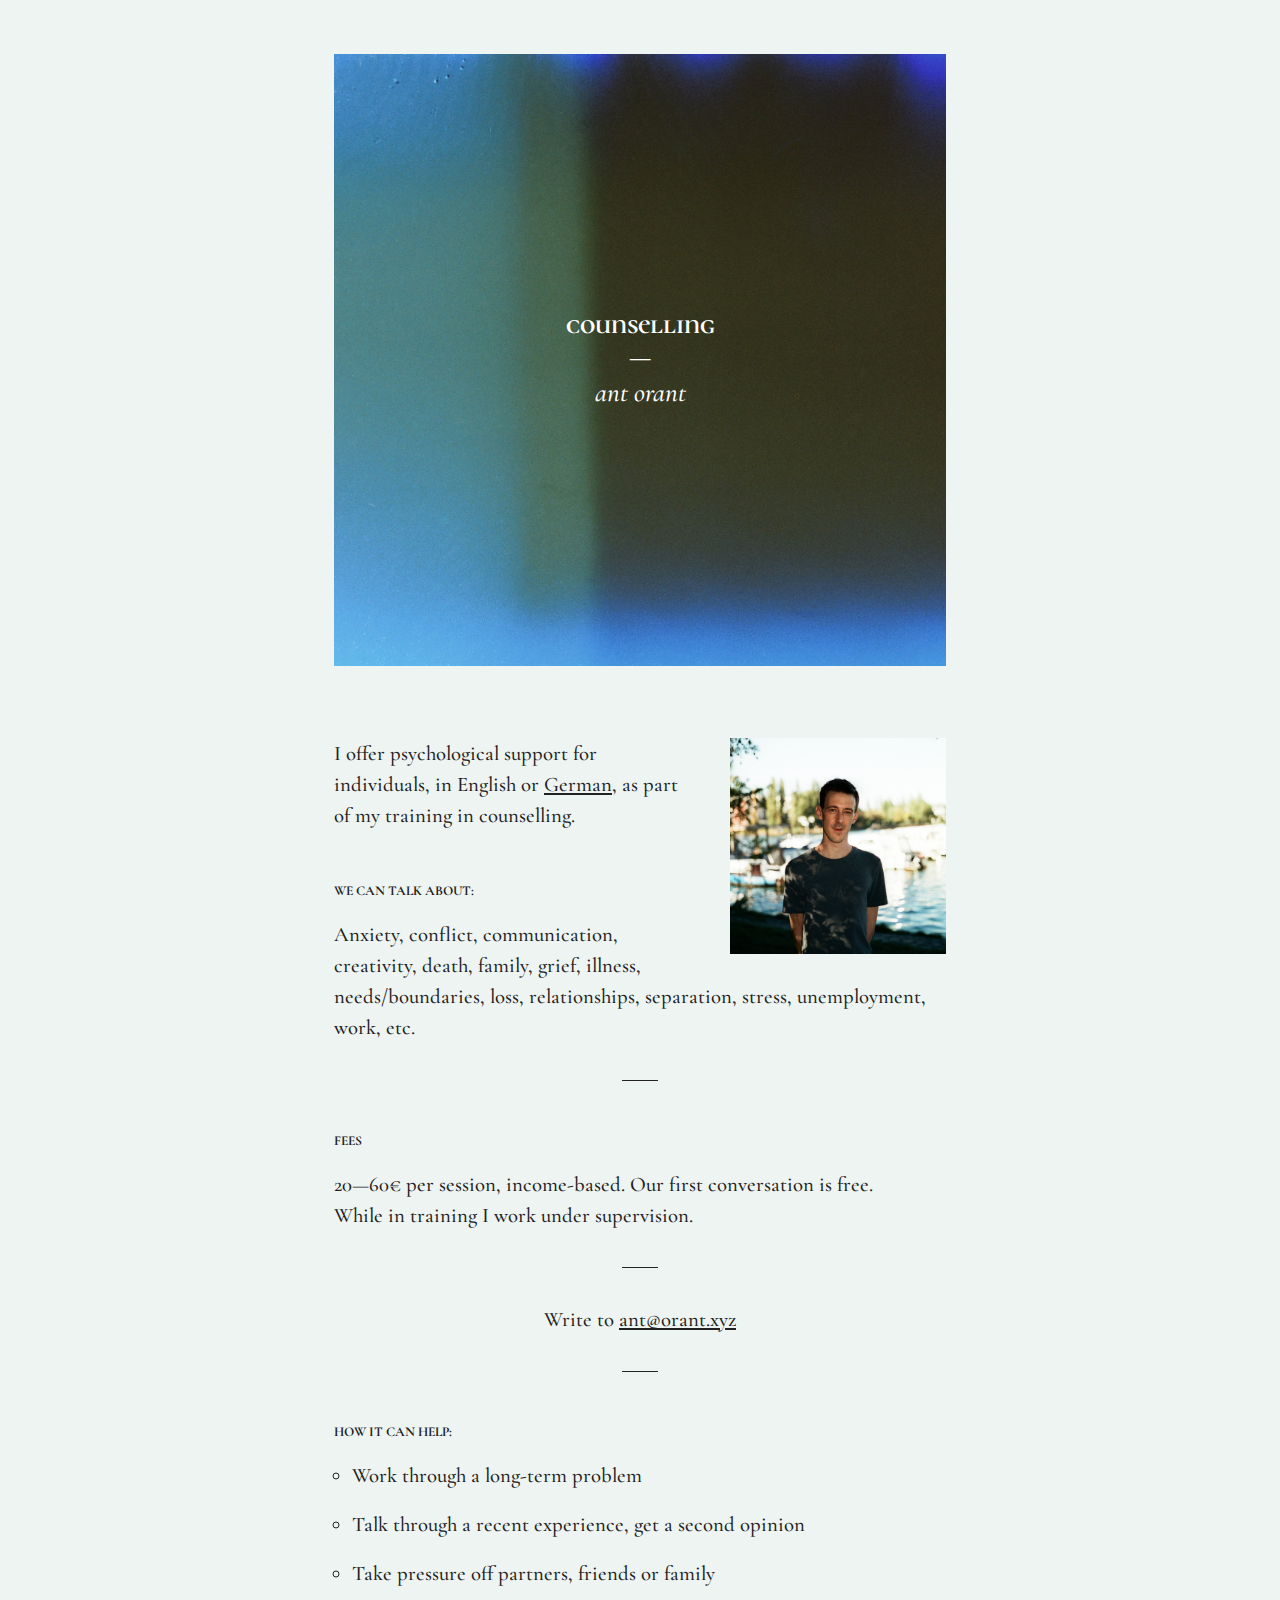
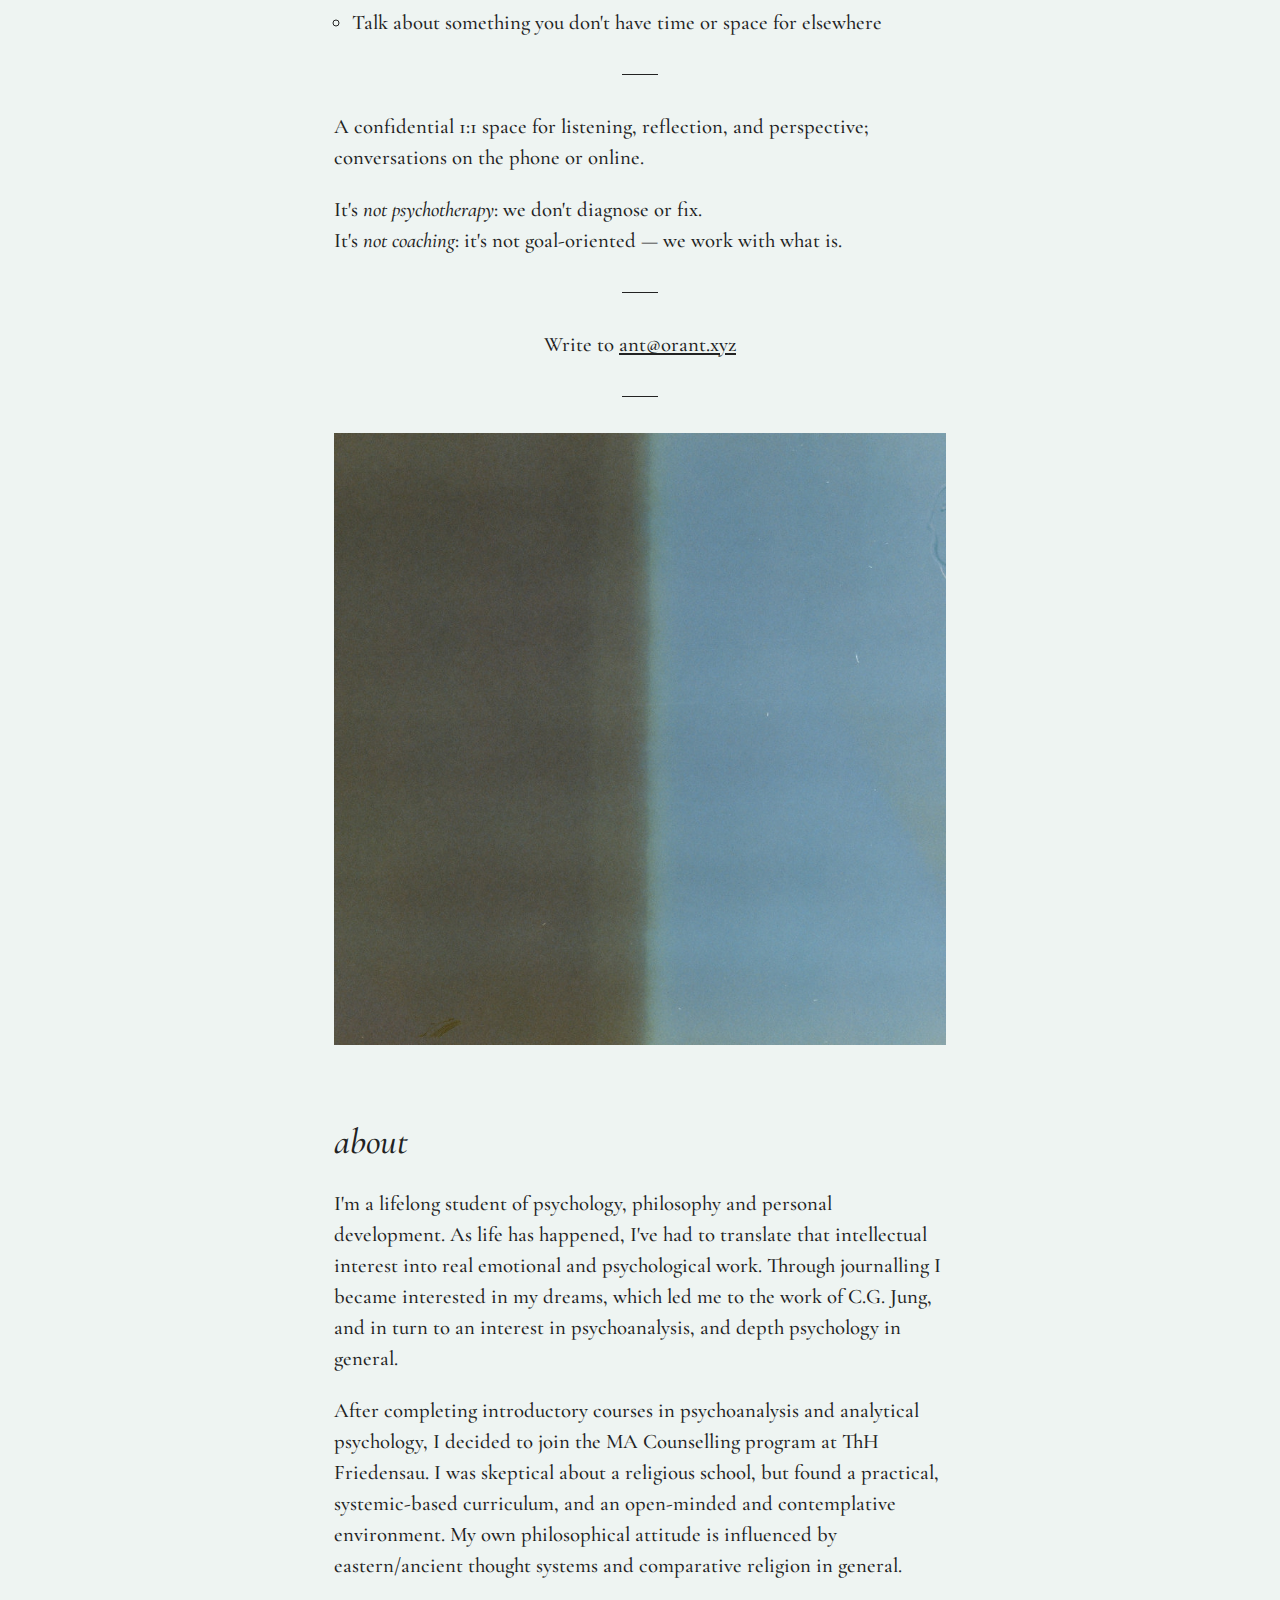
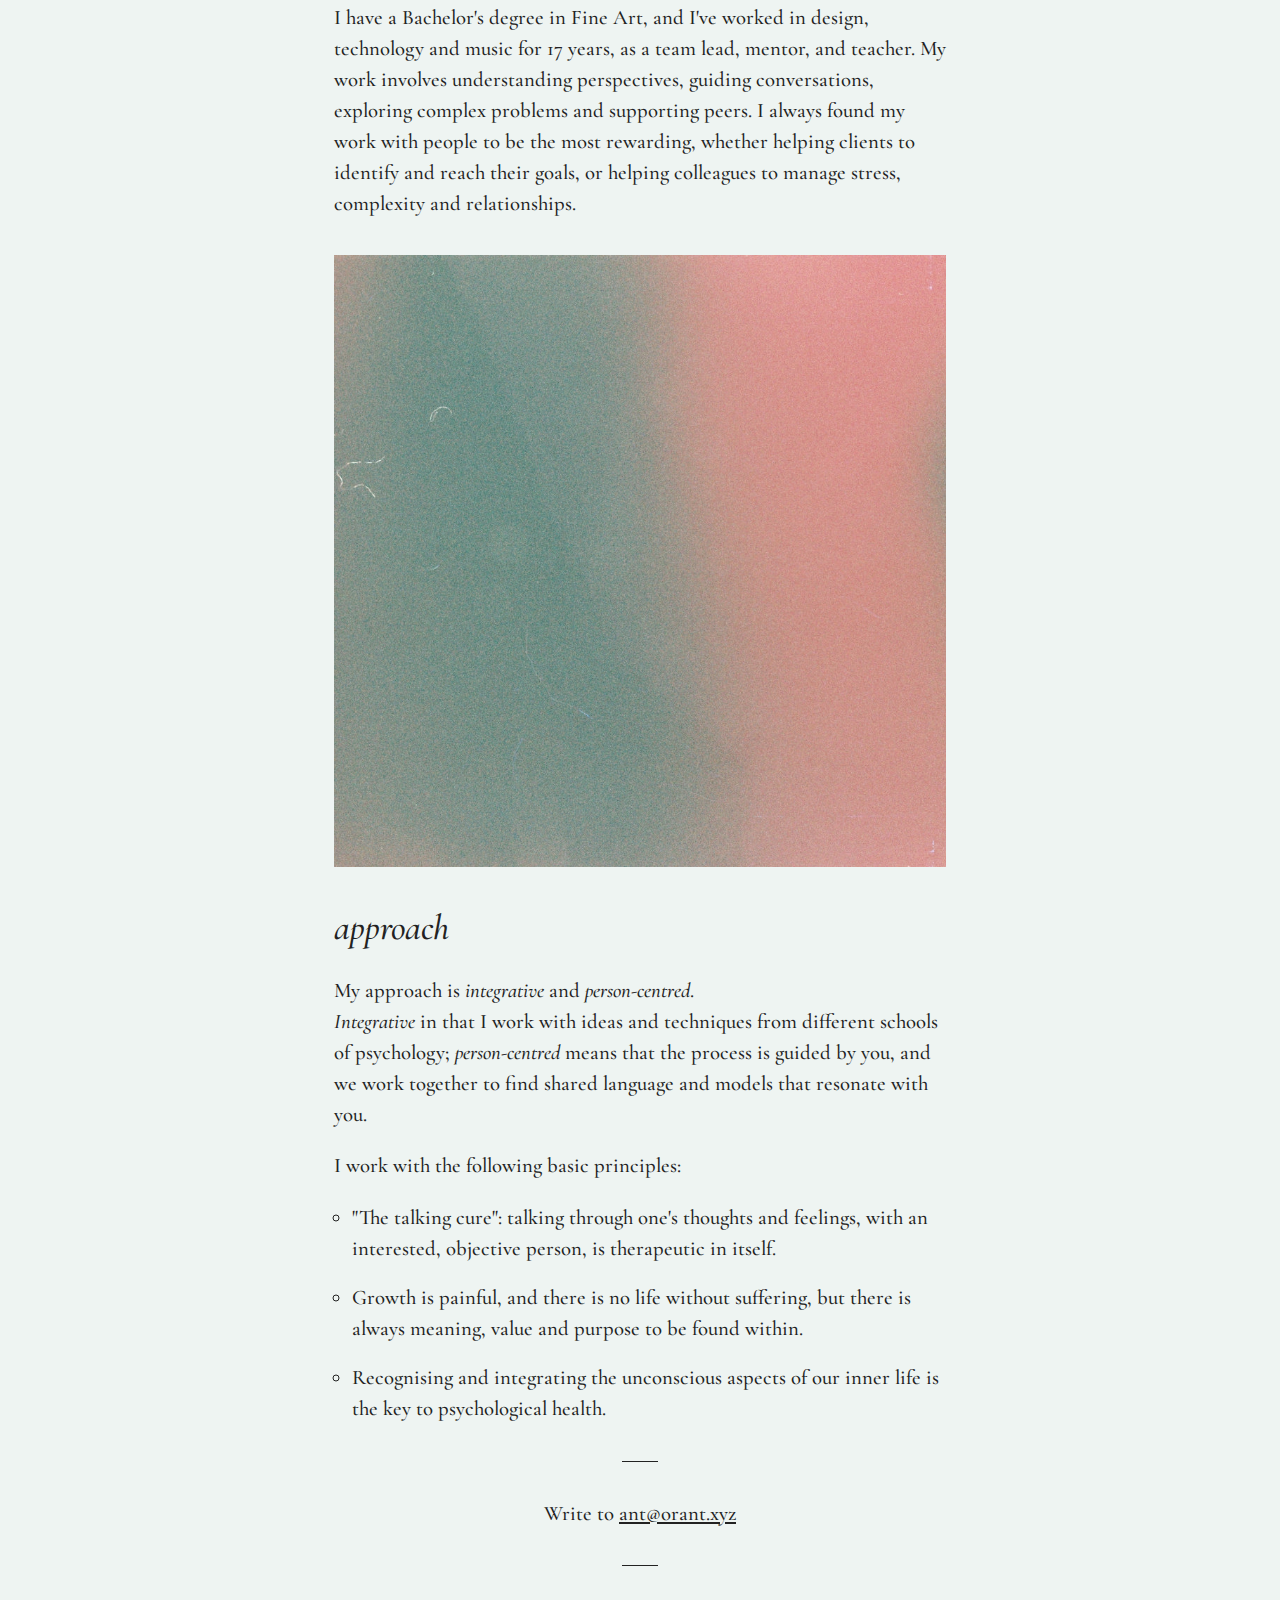
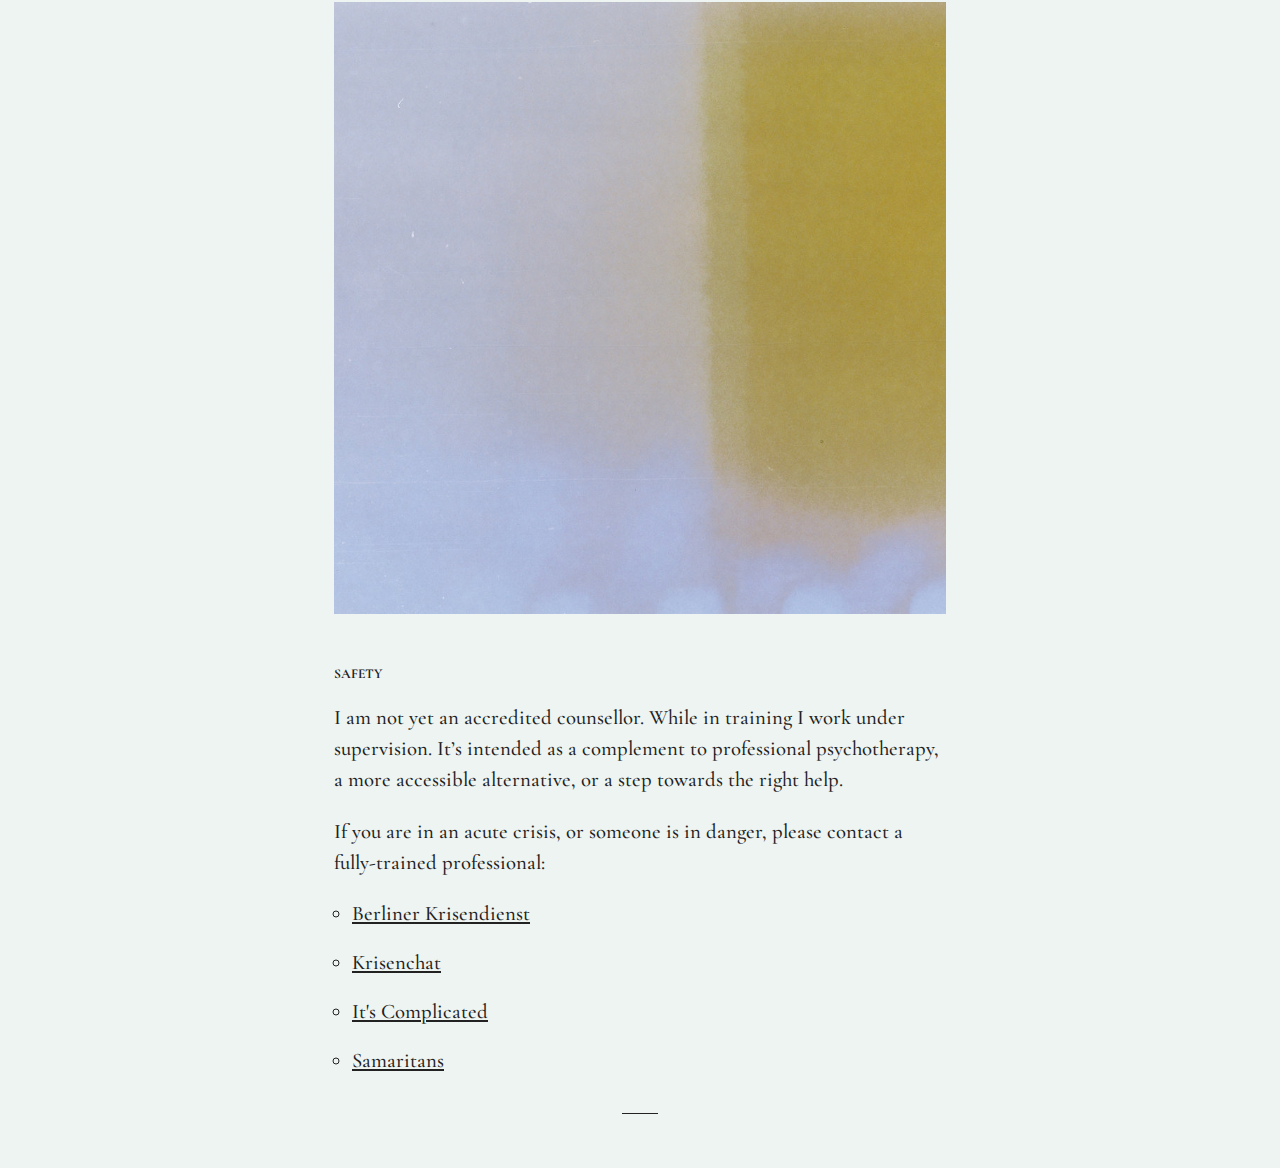
<file: index.html>
<!doctype html>
<html lang="en">
<head>
  <meta charset="utf-8">
  <meta http-equiv="X-UA-Compatible" content="IE=edge,chrome=1">
  <title>Counselling &mdash; Ant Orant</title>
  <meta name="description" content="">

  <meta name="viewport" content="width=device-width">
  <link rel="shortcut icon" href="favicon.png"/>
  <link rel="stylesheet" href="css/style.css">

  <link rel="preconnect" href="https://fonts.googleapis.com">
  <link rel="preconnect" href="https://fonts.gstatic.com" crossorigin>
  <link href="https://fonts.googleapis.com/css2?family=Cormorant+Garamond:ital,wght@0,500;0,700;1,500;1,700&family=Cormorant+Unicase:wght@700&display=swap" rel="stylesheet">
</head>
<body>
  <div class="cover image-frame" style="background-image: url('img/image-52.jpg');">
    <h1>Counselling<br/>&mdash;<br/><span class="name">Ant Orant</span></h1>
  </div>
  <img src="img/profile2.jpg" class="profile" />
  <p>I offer psychological support for individuals, in English or <a href="index-de.html">German</a>, as part of my training in counselling.</p>
  <!-- <hr> -->
  <h3>We can talk about:</h3>
  <p>Anxiety, conflict, communication, creativity, death, family, grief, illness, needs/boundaries, loss, relationships, separation, stress, unemployment, work, etc.</p>
  <hr>
  <h3>Fees</h3>
  <p>20&mdash;60€ per session, income-based. Our first conversation is free.<br/>
  While in training I work under supervision.</p>
  <hr>
  <p class="cta">Write to <a href="mailto:ant@orant.xyz">ant@orant.xyz</a></p>
  <hr>
  <h3>How it can help:</h3>
  <ul>
    <li>Work through a long-term problem</li>
    <li>Talk through a recent experience, get a second opinion</li>
    <li>Take pressure off partners, friends or family</li>
    <li>Talk about something you don't have time or space for elsewhere</li>
  </ul>
  <hr>
  <p>A confidential 1:1 space for listening, reflection, and perspective; conversations on the phone or online.<p>
  <p>It's <em>not psychotherapy</em>: we don't diagnose or fix.<br/>
    It's <em>not coaching</em>: it's not goal-oriented &mdash; we work with what is.</p>
  <hr>
  <p class="cta">Write to <a href="mailto:ant@orant.xyz">ant@orant.xyz</a></p>
  <hr>
  <div class="image-frame cover" style="background-image: url('img/image-54.jpg'); background-position: right;">
  </div>
  <h2 id="about">About</h2>
  <p>I'm a lifelong student of psychology, philosophy and personal development. As life has happened, I've had to translate that intellectual interest into real emotional and psychological work. Through journalling I became interested in my dreams, which led me to the work of C.G. Jung, and in turn to an interest in psychoanalysis, and depth psychology in general.</p>
  <p>After completing introductory courses in psychoanalysis and analytical psychology, I decided to join the MA Counselling program at ThH Friedensau. I was skeptical about a religious school, but found a practical, systemic-based curriculum, and an open-minded and contemplative environment. My own philosophical attitude is influenced by eastern/ancient thought systems and comparative religion in general.</p>
  <p>I have a Bachelor's degree in Fine Art, and I've worked in design, technology and music for 17 years, as a team lead, mentor, and teacher. My work involves understanding perspectives, guiding conversations, exploring complex problems and supporting peers. I always found my work with people to be the most rewarding, whether helping clients to identify and reach their goals, or helping colleagues to manage stress, complexity and relationships.</p>
  <div class="image-frame" style="background-image: url('img/image-49.jpg');, background-position: center;"></div>
  <h2 id="approach">Approach</h2>
  <p>My approach is <em>integrative</em> and <em>person-centred</em>.<br/><em>Integrative</em> in that I work with ideas and techniques from different schools of psychology; <em>person-centred</em> means that the process is guided by you, and we work together to find shared language and models that resonate with you.</p>
  <p>I work with the following basic principles:</p>
  <ul>
    <li>"The talking cure": talking through one's thoughts and feelings, with an interested, objective person, is therapeutic in itself.</li>
    <li>Growth is painful, and there is no life without suffering, but there is always meaning, value and purpose to be found within.</li>
    <li>Recognising and integrating the unconscious aspects of our inner life is the key to psychological health.</li>
  </ul>

  <hr>
  <p  class="cta">Write to <a href="mailto:ant@orant.xyz">ant@orant.xyz</a></p>
  <hr>

  <div class="image-frame" style="background-image: url('img/image-61.jpg');  background-position: center;"></div>
  <h3>Safety</h3>
  <p>I am not yet an accredited counsellor. While in training I work under supervision. It’s intended as a complement to professional psychotherapy, a more accessible alternative, or a step towards the right help.</p>
  <p>If you are in an acute crisis, or someone is in danger, please contact a fully-trained professional:</p>
  <ul>
    <li><a href="https://www.berliner-krisendienst.de">Berliner Krisendienst</a><br/></li>
    <li><a href="https://krisenchat.de/en">Krisenchat</a><br/></li>
    <li><a href="https://complicated.life">It's Complicated</a><br/></li>
    <li><a href="https://www.samaritans.org/">Samaritans</a><br/></li>
  </ul>
  <hr>
</body>
</html>
</file>
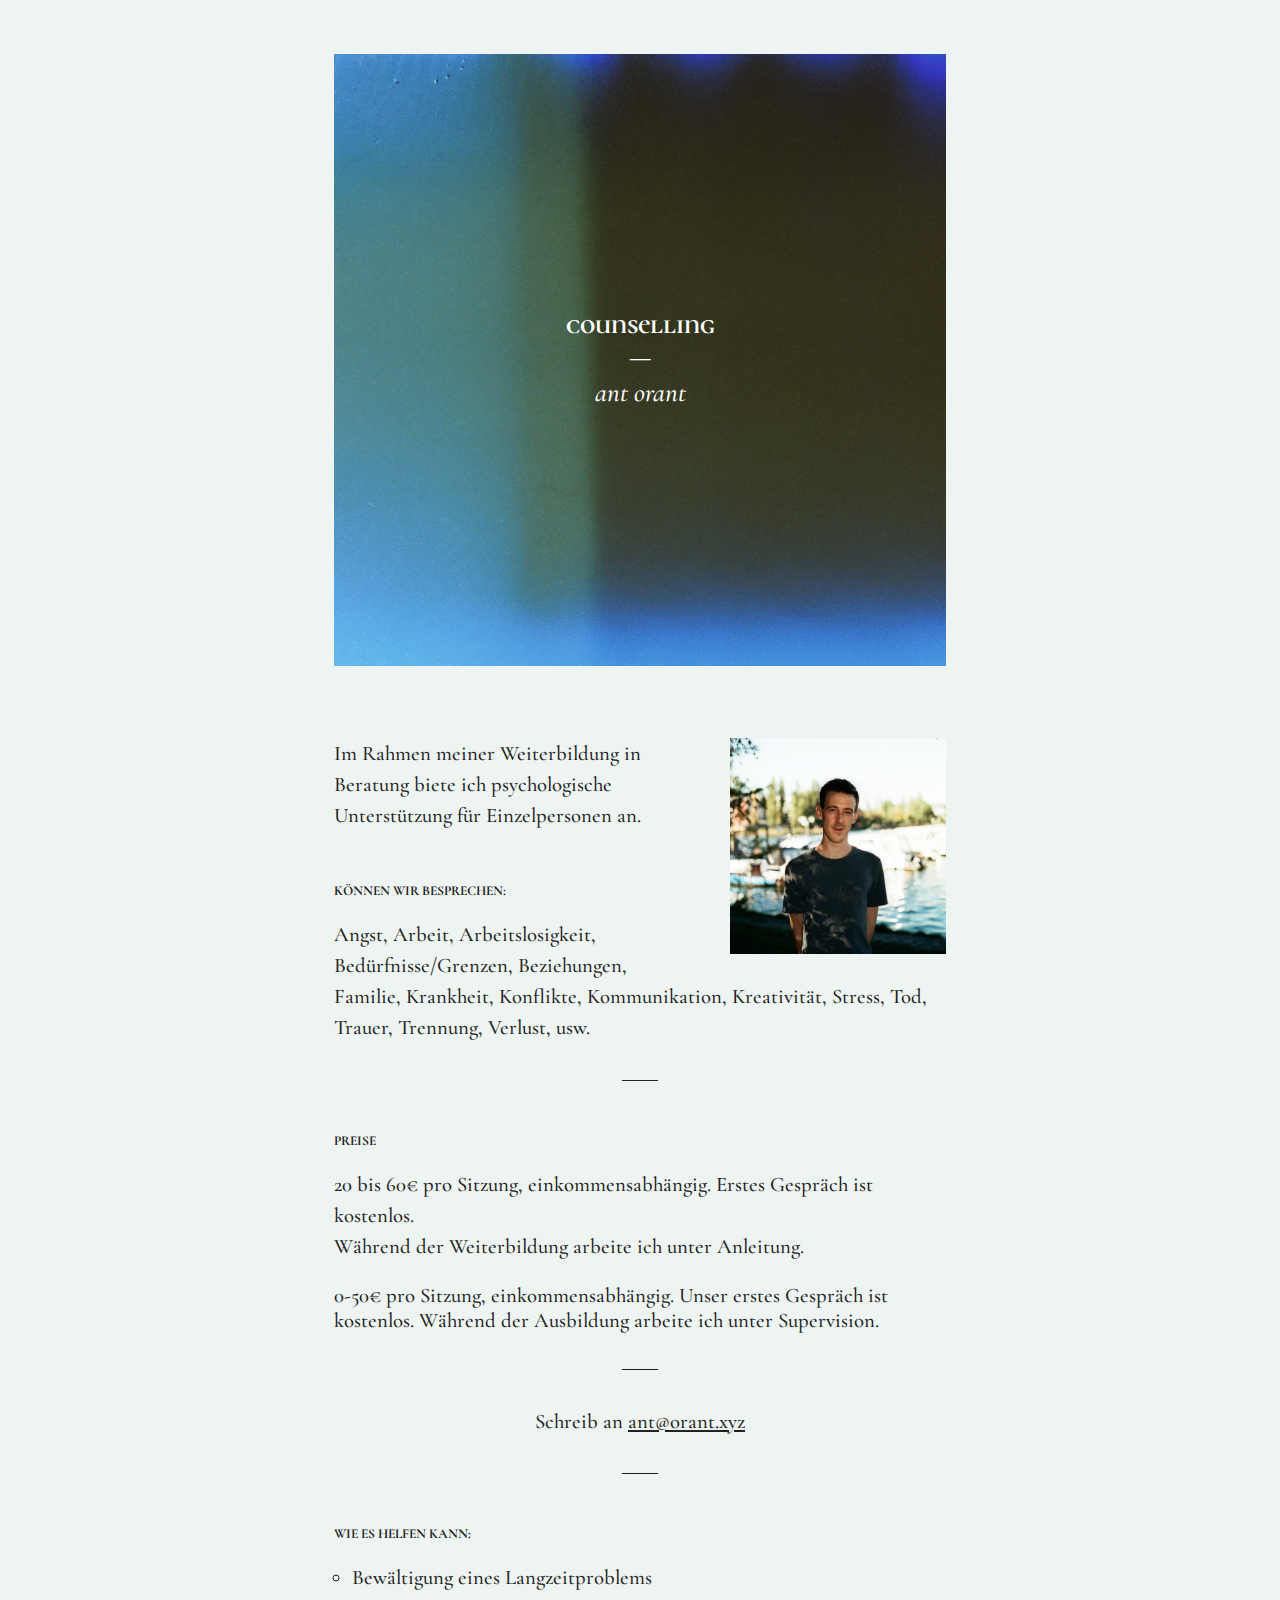
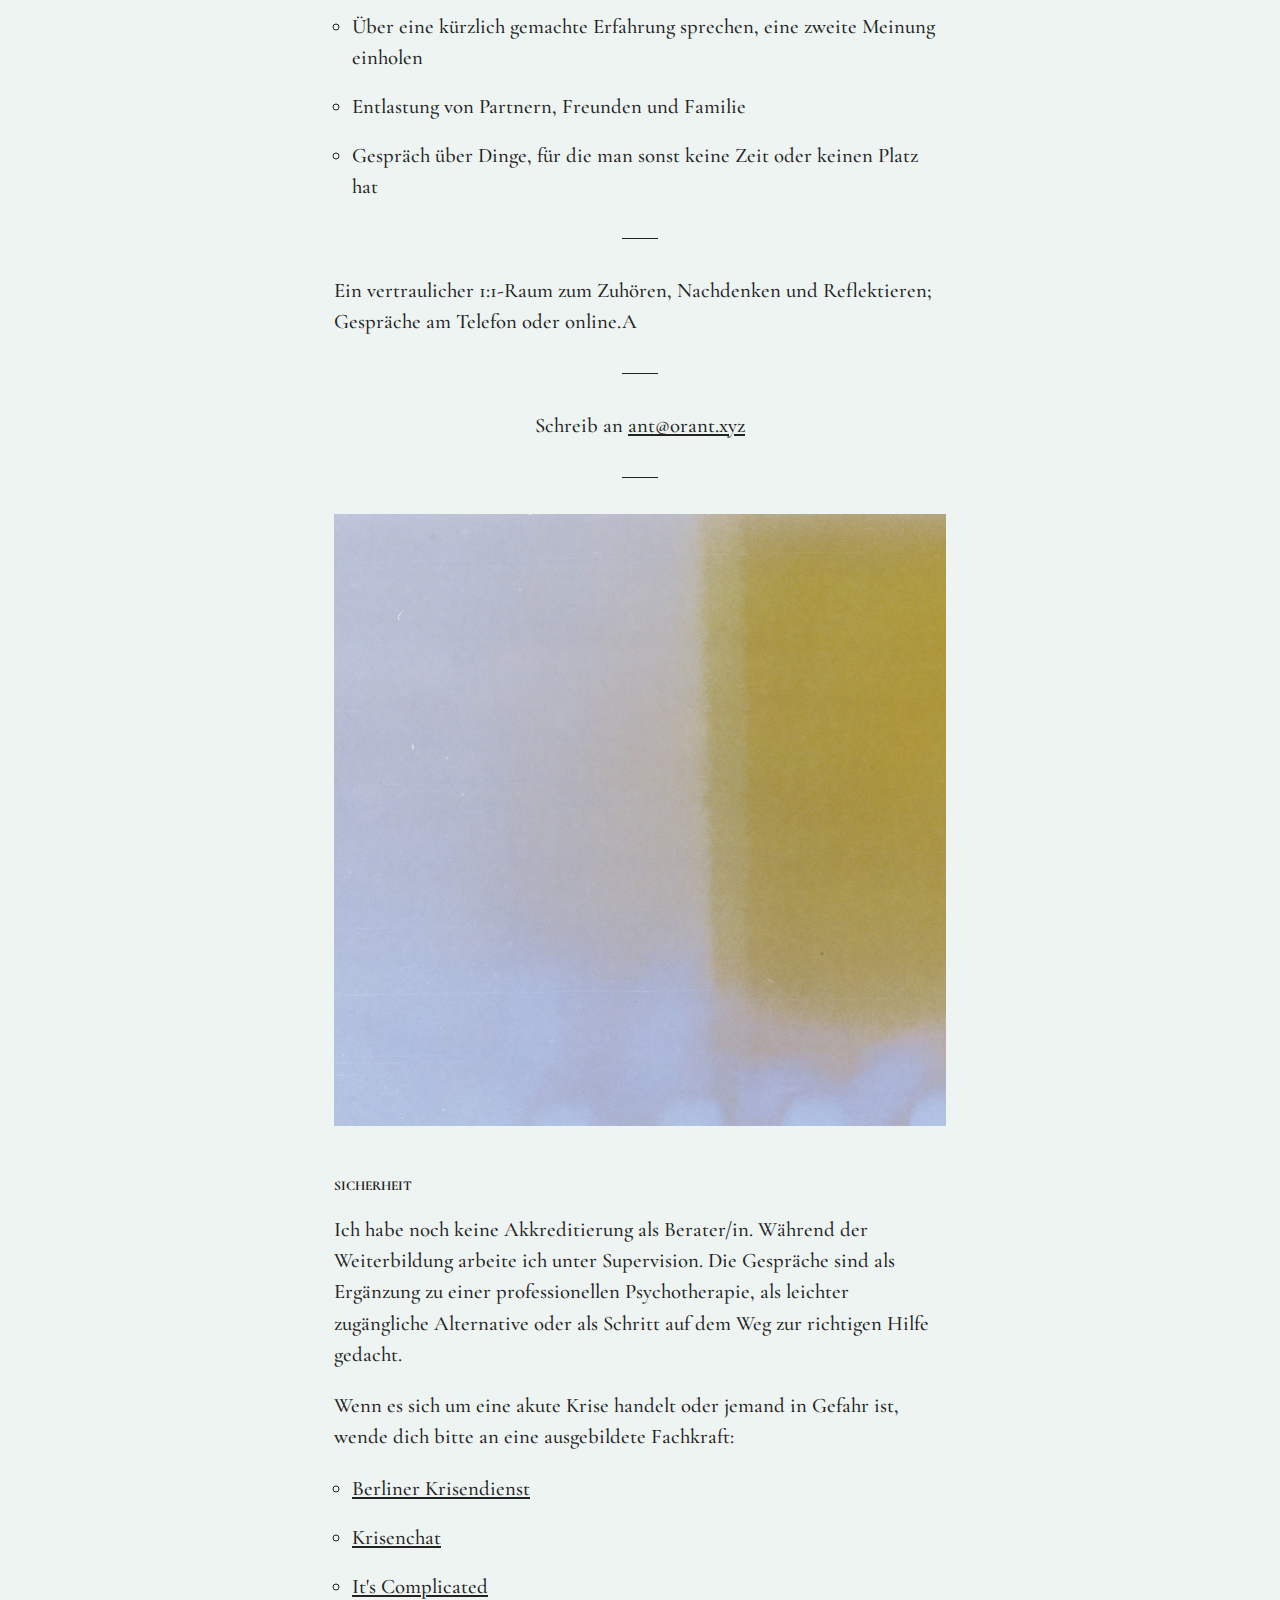
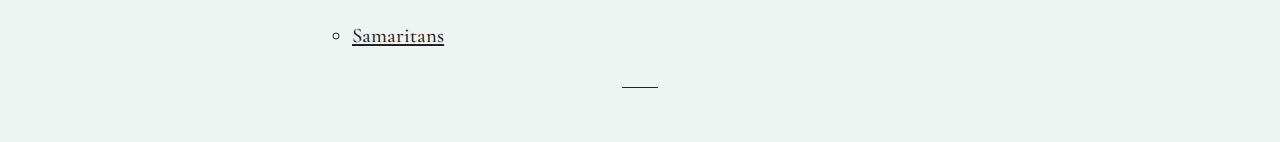
<file: index-de.html>
<!doctype html>
<html lang="en">
<head>
  <meta charset="utf-8">
  <meta http-equiv="X-UA-Compatible" content="IE=edge,chrome=1">
  <title>Counselling &mdash; Ant Orant</title>
  <meta name="description" content="">

  <meta name="viewport" content="width=device-width">
  <link rel="shortcut icon" href="favicon.png"/>
  <link rel="stylesheet" href="css/style.css">

  <link rel="preconnect" href="https://fonts.googleapis.com">
  <link rel="preconnect" href="https://fonts.gstatic.com" crossorigin>
  <link href="https://fonts.googleapis.com/css2?family=Cormorant+Garamond:ital,wght@0,500;0,700;1,500;1,700&family=Cormorant+Unicase:wght@700&display=swap" rel="stylesheet">
</head>
<body>
  <div class="cover image-frame" style="background-image: url('img/image-52.jpg');">
    <h1>Counselling<br/>&mdash;<br/><span class="name">Ant Orant</span></h1>
  </div>
  <img src="img/profile2.jpg" class="profile" />
  <p>Im Rahmen meiner Weiterbildung in Beratung biete ich psychologische Unterstützung für Einzelpersonen an.</p>
  <!-- <hr> -->
  <h3>Können wir besprechen:</h3>
  <p>Angst, Arbeit, Arbeitslosigkeit, Bedürfnisse/Grenzen, Beziehungen, Familie, Krankheit, Konflikte, Kommunikation, Kreativität, Stress, Tod, Trauer, Trennung, Verlust, usw.</p>
  <hr>
  <h3>Preise</h3>
  <p>20 bis 60€ pro Sitzung, einkommensabhängig. Erstes Gespräch ist kostenlos.<br/>
  Während der Weiterbildung arbeite ich unter Anleitung.</p>


0-50€ pro Sitzung, einkommensabhängig. Unser erstes Gespräch ist kostenlos.
Während der Ausbildung arbeite ich unter Supervision.
  <hr>
  <p class="cta">Schreib an <a href="mailto:ant@orant.xyz">ant@orant.xyz</a></p>
  <hr>
  <h3>Wie es helfen kann:</h3>
  <ul>
    <li>Bewältigung eines Langzeitproblems</li>
    <li>Über eine kürzlich gemachte Erfahrung sprechen, eine zweite Meinung einholen</li>
    <li>Entlastung von Partnern, Freunden und Familie</li>
    <li>Gespräch über Dinge, für die man sonst keine Zeit oder keinen Platz hat</li>
  </ul>
  <hr>
  <p>Ein vertraulicher 1:1-Raum zum Zuhören, Nachdenken und Reflektieren; Gespräche am Telefon oder online.A<p>
  <!-- <p>It's <em>not psychotherapy</em>: we don't diagnose or fix.<br/>
    It's <em>not coaching</em>: it's not goal-oriented &mdash; we work with what is.</p> -->
  <hr>
  <p class="cta">Schreib an <a href="mailto:ant@orant.xyz">ant@orant.xyz</a></p>
  <hr>
  <!--
  <div class="image-frame cover" style="background-image: url('img/image-54.jpg'); background-position: right;">
  </div>
  <h2 id="about">About</h2>
  <p>I'm a lifelong student of psychology, philosophy and personal development. As life has happened, I've had to translate that intellectual interest into real emotional and psychological work. Through journalling I became interested in my dreams, which led me to the work of C.G. Jung, and in turn to an interest in psychoanalysis, and depth psychology in general.</p>
  <p>After completing introductory courses in psychoanalysis and analytical psychology, I decided to join the MA Counselling program at ThH Friedensau. I was skeptical about a religious school, but found a practical, systemic-based curriculum, and an open-minded and contemplative environment. My own philosophical attitude is influenced by eastern/ancient thought systems and comparative religion in general.</p>
  <p>I have a Bachelor's degree in Fine Art, and I've worked in design, technology and music for 17 years, as a team lead, mentor, and teacher. My work involves understanding perspectives, guiding conversations, exploring complex problems and supporting peers. I always found my work with people to be the most rewarding, whether helping clients to identify and reach their goals, or helping colleagues to manage stress, complexity and relationships.</p>
  <div class="image-frame" style="background-image: url('img/image-49.jpg');, background-position: center;"></div>
  <h2 id="approach">Approach</h2>
  <p>My approach is <em>integrative</em> and <em>person-centred</em>.<br/><em>Integrative</em> in that I work with ideas and techniques from different schools of psychology; <em>person-centred</em> means that the process is guided by you, and we work together to find shared language and models that resonate with you.</p>
  <p>I work with the following basic principles:</p>
  <ul>
    <li>"The talking cure": talking through one's thoughts and feelings, with an interested, objective person, is therapeutic in itself.</li>
    <li>Growth is painful, and there is no life without suffering, but there is always meaning, value and purpose to be found within.</li>
    <li>Recognising and integrating the unconscious aspects of our inner life is the key to psychological health.</li>
  </ul>

  <hr>
  <p  class="cta">Schreib an <a href="mailto:ant@orant.xyz">ant@orant.xyz</a></p>
  <hr>
  -->
  <div class="image-frame" style="background-image: url('img/image-61.jpg');  background-position: center;"></div>
  <h3>Sicherheit</h3>
  <p>Ich habe noch keine Akkreditierung als Berater/in. Während der Weiterbildung arbeite ich unter Supervision. Die Gespräche sind als Ergänzung zu einer professionellen Psychotherapie, als leichter zugängliche Alternative oder als Schritt auf dem Weg zur richtigen Hilfe gedacht.</p>
  <p>Wenn es sich um eine akute Krise handelt oder jemand in Gefahr ist, wende dich bitte an eine ausgebildete Fachkraft:</p>
  <ul>
    <li><a href="https://www.berliner-krisendienst.de">Berliner Krisendienst</a><br/></li>
    <li><a href="https://krisenchat.de/en">Krisenchat</a><br/></li>
    <li><a href="https://complicated.life">It's Complicated</a><br/></li>
    <li><a href="https://www.samaritans.org/">Samaritans</a><br/></li>
  </ul>
  <hr>
</body>
</html>
</file>
<file: css/style.css>
:root {
  --c-text: #222222;
  --c-text: #222222;
  --c-white: #ffffff;
}

/* === 

.cormorant-unicase-light {
  font-family: "Cormorant Unicase", system-ui;
  font-weight: 300;
  font-style: normal;
}

.cormorant-unicase-regular {
  font-family: "Cormorant Unicase", system-ui;
  font-weight: 400;
  font-style: normal;
}

.cormorant-unicase-medium {
  font-family: "Cormorant Unicase", system-ui;
  font-weight: 500;
  font-style: normal;
}

.cormorant-unicase-semibold {
  font-family: "Cormorant Unicase", system-ui;
  font-weight: 600;
  font-style: normal;
}

.cormorant-unicase-bold {
  font-family: "Cormorant Unicase", system-ui;
  font-weight: 700;
  font-style: normal;
}

.cormorant-garamond-light {
  font-family: "Cormorant Garamond", system-ui;
  font-weight: 300;
  font-style: normal;
}

.cormorant-garamond-regular {
  font-family: "Cormorant Garamond", system-ui;
  font-weight: 400;
  font-style: normal;
}

.cormorant-garamond-medium {
  font-family: "Cormorant Garamond", system-ui;
  font-weight: 500;
  font-style: normal;
}

.cormorant-garamond-semibold {
  font-family: "Cormorant Garamond", system-ui;
  font-weight: 600;
  font-style: normal;
}

.cormorant-garamond-bold {
  font-family: "Cormorant Garamond", system-ui;
  font-weight: 700;
  font-style: normal;
}

.cormorant-garamond-light-italic {
  font-family: "Cormorant Garamond", system-ui;
  font-weight: 300;
  font-style: italic;
}

.cormorant-garamond-regular-italic {
  font-family: "Cormorant Garamond", system-ui;
  font-weight: 400;
  font-style: italic;
}

.cormorant-garamond-medium-italic {
  font-family: "Cormorant Garamond", system-ui;
  font-weight: 500;
  font-style: italic;
}

.cormorant-garamond-semibold-italic {
  font-family: "Cormorant Garamond", system-ui;
  font-weight: 600;
  font-style: italic;
}

.cormorant-garamond-bold-italic {
  font-family: "Cormorant Garamond", system-ui;
  font-weight: 700;
  font-style: italic;
}

*/

/* ===  */

html, body {
  -webkit-font-smoothing: antialiased;
  -moz-osx-font-smoothing: grayscale;
  font-size: 112.5%;
}

@media only screen and (min-width : 767px) {
  html, body {
  font-size: 112.5%;
  }
}

body {
  color: #222222;
  font-family: "Cormorant Garamond", serif;
  font-optical-sizing: auto;
  font-weight: 500;
  font-style: normal;
  margin: 0 auto;
  max-width: 34rem;
  padding: 1rem;
}

header {
  align-items: flex-start;
  background-position: center;
  background-size: cover;
  display: flex;
  flex-direction: column;
  height: 24rem;
  justify-content: flex-end;
}

/*main {
  margin: 0 auto;
  max-width: 36rem;
  
}*/

/*footer {
  background-position: center;
  background-size: cover;
  height: 24rem;
}

@media only screen and (min-width : 767px) {
  footer { height: 32rem; }
}*/

img.profile {
/*  border-radius: 50%;*/
  display: block;
  margin: 1rem auto;
  width: 12rem;
}

@media only screen and (min-width : 767px) {
  img.profile {
    float:right;
    margin: 0 auto;
    margin-left: 2rem;
    width: 320px;
    width: 12rem;
  }
}

.image-frame {
  background-color: #848D8A;
  background-size: cover;
  height: calc(100vh - 16rem);
  margin: 2rem auto;
  width: 100%;
}

.cover {
  align-items: center;
  display: flex;
/*  height: 12rem;*/
  justify-content: center;
  margin-bottom: 4rem;
}


body {
  background-color: #EEF4F2;
}


/* Text Styles */

h1 {
  font-family: "Cormorant Unicase", system-ui;
  font-size: 1.5rem;
  font-style: normal;
  font-weight: 700;
/*  margin-bottom: -1.5rem;*/
  text-transform: lowercase;
}

.cover h1 {
  color: #ffffff;
  text-align: center;
}

.name {
  font-family: "Cormorant Garamond", serif;
  font-style: italic;
  font-weight: 500;
  line-height: 1.4;
  margin-bottom: 2rem;
  margin-top: 2rem;
  text-transform: lowercase;
}

@media only screen and (min-width : 767px) {
/*  h1 { font-size: 1rem; }*/
}

h2 {
  font-size: 2rem;
  font-style: italic;
  font-weight: 500;
  line-height: 1.4;
  margin-bottom: 1rem;
  margin-top: 2rem;
  text-transform: lowercase;
}

h3 {
  font-size: .75rem;
  font-weight: 700;
  line-height: 1;
  margin-top: 3rem;
  text-transform: uppercase;
}

img {
  height: auto;
  max-width: 100%;
}

hr {
  background-color: var(--c-text);
  border: 0 none;
  height: 1px;
  margin: 2rem 8rem;
}

@media only screen and (min-width : 767px) {
  hr { margin: 2rem 16rem; }
}

p {
  line-height: 1.5;
}

ul {
  line-height: 1.5;
  list-style-type: circle;
  padding-left: 1rem;
}

li {
  line-height: 1.5;
  margin-bottom: 1rem; 
}

a:link, a:visited {
  color: inherit;
}

a.plain-text { text-decoration: none; }
a.plain-text:hover { text-decoration: underline; }

nav {
  color: var(--c-white);
}

nav p { line-height: 2; }

nav a { text-decoration: none; }
nav a:hover { text-decoration: underline; }

.cta { text-align: center; }



@media only screen and (min-width : 767px) {
  body {
    font-size: 115%;
  }
}

@media print {
 body {
   font-size: 0.875rem;
 }

 section { margin-bottom: 1rem; }
 p, ul { margin-bottom: 1rem; }
 hr { margin: 0; }
}
</file>
